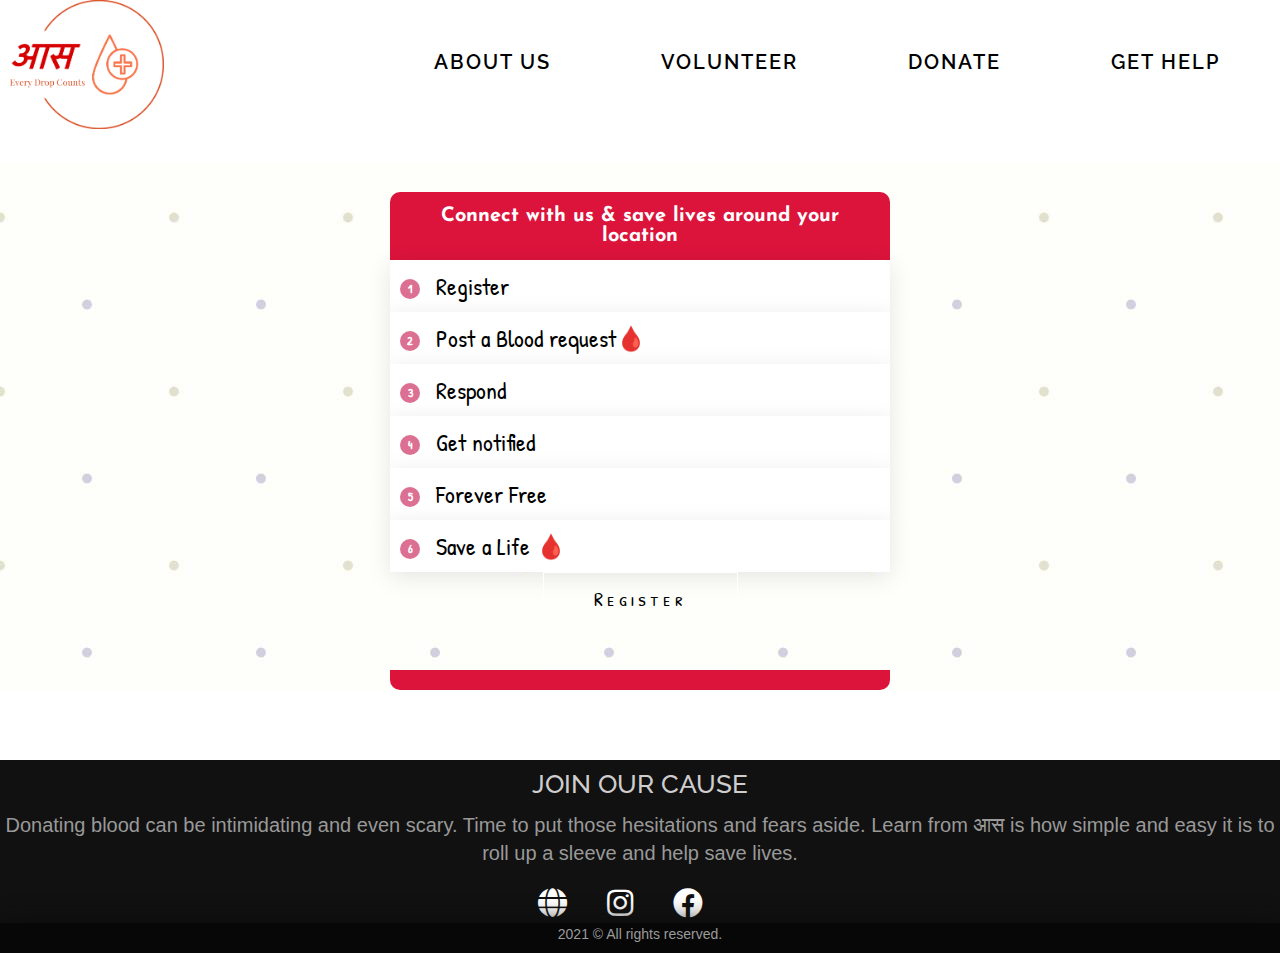
<file: Final mini Project/donate.html>
<!DOCTYPE html>
<html lang="en">

<head>
    <meta charset="UTF-8">
    <meta http-equiv="X-UA-Compatible" content="IE=edge">
    <meta name="viewport" content="width=device-width, initial-scale=1.0">
    <link rel="stylesheet" href='donate.css'>
    <link rel="icon" href='./Images/bb_logo(black).png' type="image/png">
    <link rel="stylesheet" href="https://cdnjs.cloudflare.com/ajax/libs/font-awesome/5.15.3/css/all.min.css" />
</head>
<title>Connecting Hearts, One drop at a time. </title>

<body>
    <header>
        <nav>
            <div class="header-logo"><img src="Images/9A33459A-9259-4408-A73F-EE7904F9C310.PNG"></div>
            <div class="header-list">
                <ul>
                    <li><a href="help.html" target="_blank"> Get Help</a></li>
                    <li><a href="donate.html">Donate</a></li>
                    <li><a href="index.html#vol-sect" target="_blank">Volunteer</a></li>
                    <li><a href="index.html#about-us" target="_blank">About Us</a></li>
                </ul>
            </div>
        </nav>
    </header>

    <main>
        <div class="box">
            <h2>Connect with us & save lives
                around your location</h2>
            <ul class="des">
                <li class="steps"><span>1</span> Register</li>
                <li class="steps"><span>2</span> Post a Blood request🩸 </li>
                <li class="steps"><span>3</span> Respond  </li>
                <li class="steps"><span>4</span> Get notified </li>
                <li class="steps"><span>5</span> Forever Free  </li>
                <li class="steps"><span>6</span> Save a Life 🩸</li>
            </ul>

            <div class="text-box">
                <a href="Register.html" class="hero-btn" target="_blank">Register</a>
            </div>
        </div>


    </main>



    <footer>
        <div class="siteFooterBar">
            <div class="content1">
                <div class="foot">2021 © All rights reserved.</div>
            </div>
        </div>
        <div class="footer-content">
            <h3>JOIN OUR CAUSE</h3>
            <p>Donating blood  can be intimidating and even scary. Time to put those hesitations and fears aside. Learn from आस is how simple and easy it is to roll up a sleeve and help save lives.</p>
            <div class="socials">
                <ul class="sci">
                    <li><a href="https://www.facebook.com/givebloodnhs/" target="_blank"><i
                                class="fab fa-facebook"></i></a></li>
                    <li><a href="https://www.instagram.com/indiablooddonation/?hl=en" target="_blank"><i
                                class="fab fa-instagram"></i></a></li>
                    <li><a href="http://nbtc.naco.gov.in/" target="_blank"><i class="fas fa-globe"></i></a></li>
                </ul>
            </div>
        </div>


    </footer>
    


</body>
</file>
<file: Final mini Project/donate.css>
@import url('https://fonts.googleapis.com/css2?family=Patrick+Hand&display=swap');
@import url('https://fonts.googleapis.com/css2?family=Josefin+Sans:ital@1&display=swap');
@import url('https://fonts.googleapis.com/css2?family=Fredoka+One&display=swap');
@import url('https://fonts.googleapis.com/css2?family=Neuton:ital@1&display=swap');
@import url('https://fonts.googleapis.com/css2?family=Patrick+Hand+SC&display=swap');
@import url('https://fonts.googleapis.com/css2?family=Alegreya+Sans+SC:wght@300&display=swap');
@import url('https://fonts.googleapis.com/css2?family=NTR&display=swap');
@import url('https://fonts.googleapis.com/css2?family=Raleway&display=swap');


* {
    margin: 0px;
    padding: 0;
}

header {
    background-color: white;
    color: white;
    height: 18%;
    width: 100%;
    z-index: 10;
    position: fixed;
    font-weight: 100;
}

.header-logo {
    float: left;
    width: 220px;
    margin-left: 10px;
    

}

.header-logo > img {
    width: 70%;
}

.header-list ul li a {
    text-decoration: none;
    display: block;
    text-decoration: none;
    text-transform: uppercase;
    color: black;
    font-size: 20px;
    font-family: 'Raleway', sans-serif;
    letter-spacing: 2px;
    font-weight: 600;
    margin-bottom: 10px;
    padding: 20px;
    transition: all ease 0.5s;
}

.header-list ul li {
    float: right;
    padding-left: 30px;
    padding-top: 30px;
    list-style: none;
    padding-right: 40px;
}

.des{
    font-size: 24px;
}

header ul li a:hover {
    background-color: rgba(220, 20, 60);
    color: white;
}

main {
    display: flex;
    justify-content: center;
    align-items: center;
    background: #f6f6f6;
    height: 70%;
}

.box {
    width: 500px;
    padding-top: 15%;
    border-bottom-left-radius: 10px;
    border-bottom-right-radius: 10px;
    border-bottom: 20px solid #DC143C;
}

.box h2 {
    color: #fff;
    background: #DC143C;
    padding: 14px 19px;
    font-size: 20px;
    font-weight: 700;
    border-top-left-radius: 10px;
    border-top-right-radius: 10px;
    font-family: 'Josefin Sans', sans-serif;
    text-align: center;
}

.box .des li {
    list-style: none;
    padding: 10px;
    width: 96%;
    background: #fff;
    box-shadow: 0 5px 25px rgba(0, 0, 0, 0.1);
    transition: transform 0.5s;
    font-family: 'Patrick Hand', cursive;
}


.box .des li:hover {
    transform: scale(1.1);
    z-index: 100;
    background: #DB7093;
    box-shadow: 0 5px 25px rgba(0, 0, 0, 0.2);
    color: #fff;
    cursor: pointer;

}


.box .des li span {
    width: 20px;
    height: 20px;
    text-align: center;
    line-height: 20px;
    background: #DB7093;
    color: #fff;
    display: inline-block;
    border-radius: 50%;
    margin-right: 10px;
    font-size: 12px;
    font-weight: 600;
    transform: translateY(-2px);
}

.box .des li:hover span {
    background: #fff;
    color: #DB7093;
}

main {
    background: url(./Images/div.jpg);
}

.hero-btn {
    display: inline-block;
    text-decoration: none;
    color: black;
    border: 1px solid #fff;
    padding: 12px 29px;
    font-size: 20px;
    background: transparent;
    position: relative;
    cursor: pointer;
    width: 15vh;
    letter-spacing: 4px;
    height: 8vh;
    font-family: 'Patrick Hand SC', cursive;
}

.text-box {
    width: 100%;
    color: #fff;
    text-align: center;
    font-family: 'Neuton', serif;
    border: none;

}

.hero-btn:hover {
    border: 1px solid #DC143C;
    background: #DC143C;
    transition: 1s;
    color: #fff;
    width: 88%;
}



/*Footer*/
.sec {
    border-top-left-radius: 40px;
    background: black;
    margin-top: 2%;
    color: #FFB6C1 ;
    height: 200px;
    padding-bottom: 20px;
    display: flex;
    flex-direction: column;
}

.footer-head {
    display: flex;
    justify-content: space-around;
    padding-top: 4vh;
}

.bout p{
    font-size: 18px;
    color: white;
    font-weight: 100;
}
.bout {
    position: relative;
    padding-right: 20px;
    padding-left: 20px;
    text-align: center;
    padding-top: 1vh;
}

.head {
    padding-left: 20px;
    font-family: 'Alegreya Sans SC', sans-serif;
    font-size: 40px;
    font-weight: 600;
    display: flex;
    align-items: center;
}
.head:hover{
    color: white;
}
.sci li {
    float: right;
    text-decoration: none;
    list-style: none;
    padding-right: 40px;
    font-size: 30px;
}

.socials {
    display: flex;
    align-items: center;
}

.sci li a {
    color: white;
}

.sci li a:hover {
    transition: 1s;
    box-shadow: inset-1px -1px 2px rgba(0, 0, 0, 0.2), 2px 24px 10px rgba(0, 0, 0, 0.1);
}
.sci li i{
     transition: .5s;
}
.sci li i:hover{
    transform: rotate(0deg) skew(0deg) translate(0, -10px);
}
.sci li:nth-child(1) a:hover {

    color: #3b5998;
    transform: translateY(-20%);

}

.sci li:nth-child(2) a:hover {

    color: rgba(188, 42, 141);
    transform: translateY(-20px);

}

.sci li:nth-child(3) a:hover {

    color: #F0E68C;
    transform: translateY(-20px);
}

     /*Footer*/
        
     footer {
        position: relative;
        top: 70px;
        bottom: 0;
        left: 0;
        right: 0;
        background: #111;
        height: 200%;
        width: 100%;
        padding-top: none;
        color: #fff;
        /*padding: 5px 0px 5px 0px;*/
    }
    
    .footer-content {
        display: flex;
        align-items: center;
        justify-content: center;
        flex-direction: column;
        text-align: center;
    }
    
    .footer-content h3 {
        font-size: 1.6rem;
        font-weight: 500;
        text-transform: capitalize;
        line-height: 3rem;
        font-family: 'Raleway', sans-serif;
        color: rgb(207, 205, 205);
    }
    
    .footer-content p {
        max-width: fit-content;
        margin: 0px 0px 0px 0px;
        margin-top: 3px;
        margin-bottom: 20px;
        line-height: 28px;
        font-size: 20px;
        color: #999999;
        font-family: Verdana, Geneva, Tahoma, sans-serif;
    }
    
    .footer-bottom {
        background: #000;
        width: 100vw;
        padding: 20px;
        padding-bottom: 40px;
        text-align: center;
    }
    
    .footer-bottom p {
        float: left;
        font-size: 14px;
        word-spacing: 2px;
        text-transform: capitalize;
    }
    
    .footer-bottom p a {
        color: #44bae8;
        font-size: 16px;
        text-decoration: none;
    }
    
    .footer-bottom span {
        text-transform: uppercase;
        opacity: .4;
        font-weight: 200;
    }
    
    .footer-menu {
        float: right;
    }
    
    .footer-menu ul {
        display: flex;
    }
    
    .footer-menu ul li {
        padding-right: 10px;
        display: block;
    }
    
    .footer-menu ul li a {
        color: #cfd2d6;
        text-decoration: none;
    }
    
    .footer-menu ul li a:hover {
        color: #27bcda;
    }
    
    .footer-content {
        display: flex;
        align-items: center;
        justify-content: center;
        flex-direction: column;
        text-align: center;
    }
    
    .sci li {
        float: right;
        text-decoration: none;
        list-style: none;
        padding-right: 40px;
        font-size: 30px;
    }
    
    .socials {
        display: flex;
        align-items: center;
        padding-bottom: 2rem;
    }
    
    .sci li a {
        color: white;
    }
    
    .sci li a:hover {
        transform: translateY(-20px);
        box-shadow: inset-1px -1px 2px rgba(0, 0, 0, 0.2), 2px 24px 10px rgba(0, 0, 0, 0.1);
    }
    
    .sci li:nth-child(1) a:hover {
        color: #3b5998;
        transform: translateY(-20px);
    }
    
    .sci li:nth-child(2) a:hover {
        color: rgba(188, 42, 141);
        transform: translateY(-20px);
    }
    
    .sci li:nth-child(3) a:hover {
        color: #F0E68C;
        transform: translateY(-20px);
    }
    
    .siteFooterBar {
        position: absolute;
        bottom: 0;
        padding-top: 10px;
        width: 100%;
        box-shadow: 0px 0px 25px rgb(12, 12, 12);
        height: 20px;
        color: #9B9B9B;
        background: #070707;
    }
    
    .content1 {
        display: contents;
        margin: 0px auto;
        text-align: center;
        font-size: 25px;
        font-family: Verdana, Geneva, Tahoma, sans-serif;
        font-size: 14px;
        width: 250px;

    }
    .content1 .foot{
        margin-top: -7px;
    }
    
    @media (max-width:500px) {
        .footer-menu ul {
            display: flex;
            margin-top: 10px;
            margin-bottom: 20px;
        }
        .sci li {
            padding-right: 15px;
            font-size: 25px;
        }
    }
    
    @media screen and (max-width: 360px) {
        .sci li {
            padding-right: 7px;
            font-size: 20px;
        }
    }



@media screen and (max-width: 500px) {
    .head {
        padding-left: 15px;
        font-size: 30px;
        font-weight: 550;
    }

    .sci li {
        padding-right: 15px;
        font-size: 25px;
    }
}

@media screen and (max-width: 360px) {
    .head {
        padding-left: 7px;
        font-size: 25px;
    }

    .sci li {
        padding-right: 7px;
        font-size: 20px;
    }

    .bout p {
        font-size: 18px;
    }

    .bout {
        padding-left: 2px;
        padding-right: 2px;
    }
}
</file>
